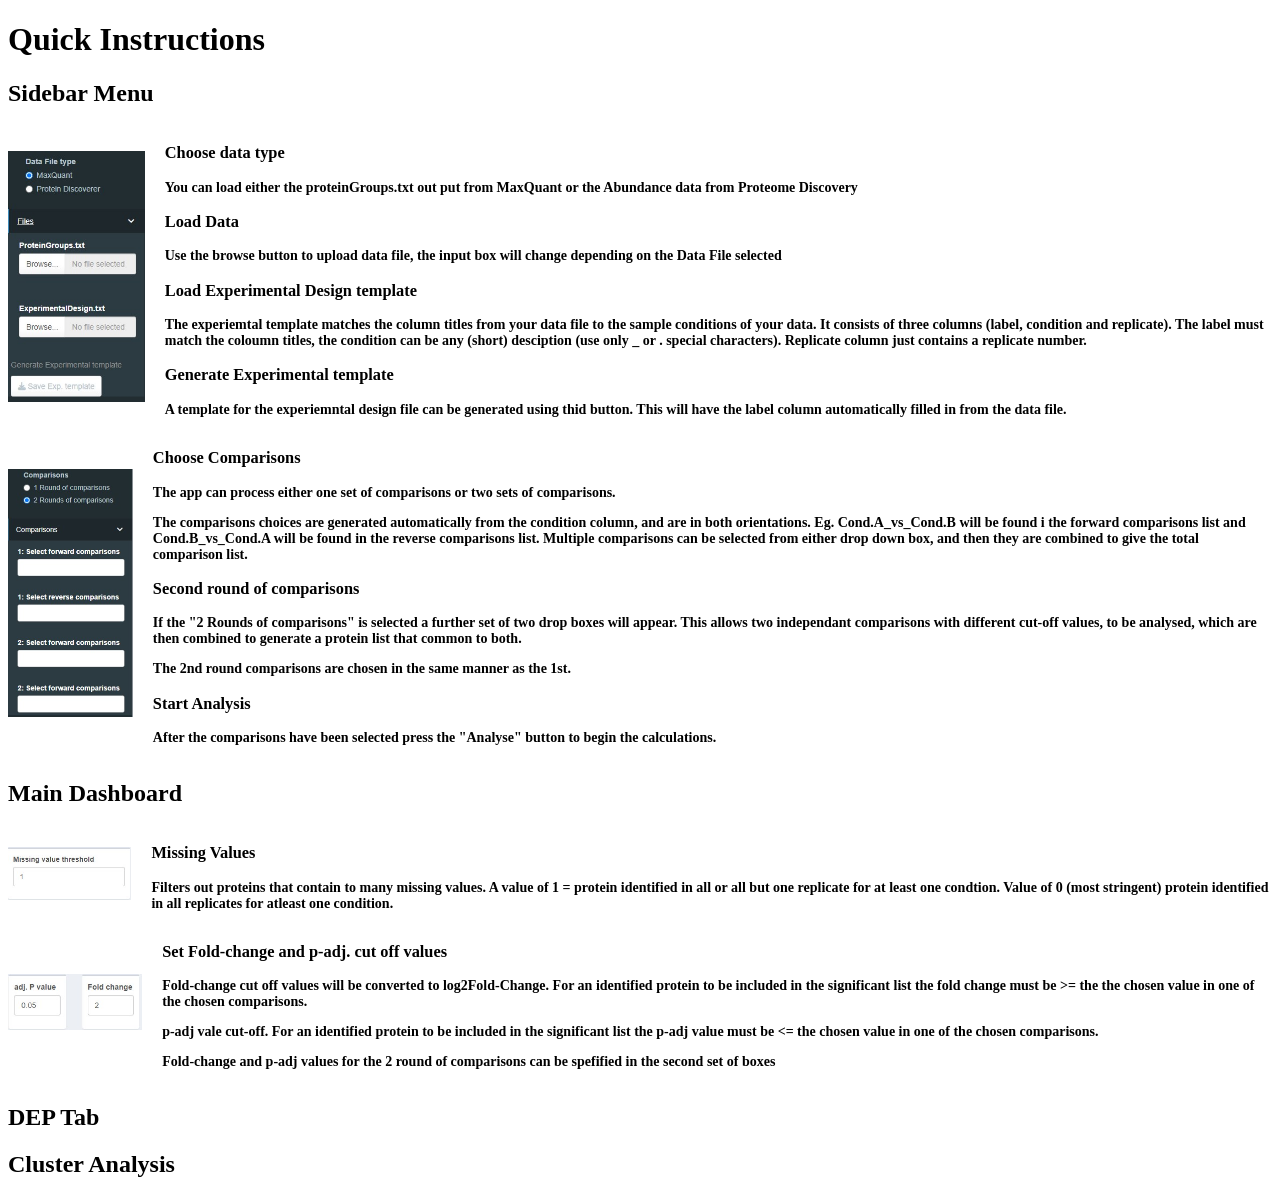
<file: www/index.html>
<!DOCTYPE html>
<html>
  <head>
    <title>Pretty flower</title>
  </head>
  <style>
  .flex-container {
  display: flex;
  flex-direction: row;
  align-items: center;
  justify-content: flex-start;
}

img {
  max-width: 100%;
  max-height:100%;
}

.text {
  font-size: 14px;
  padding-left: 20px;
}

  </style>
  <body>
   <h1>Quick Instructions<h1>
   <h2>Sidebar Menu<h2>
   <div class="flex-container">
   <div class="image">
        <img src="file_all.jpg" width=250px>
   </div>
   <div class="text">
        <h3>Choose data type</h3>
		<p>You can load either the proteinGroups.txt out put from MaxQuant or the Abundance data from Proteome Discovery</p>
		<h3>Load Data</h3>
        <p>Use the browse button to upload data file, the input box will change depending on the Data File selected</p>
		<h3>Load Experimental Design template</h3>
        <p>The experiemtal template matches the column titles from your data file to the sample conditions of your data. It consists of three columns (label, condition and replicate). The label must match the coloumn titles, the condition can be any (short) desciption (use only _ or . special characters). Replicate column just contains a replicate number.</p>
		<h3>Generate Experimental template</h3>
        <p>A template for the experiemntal design file can be generated using thid button. This will have the label column automatically filled in from the data file.</p>
   </div>
   </div>
      <div class="flex-container">
   <div class="image">
        <img src="pick_comp.jpg" width=250px>
   </div>
   <div class="text">
        <h3>Choose Comparisons</h3>
        <p>The app can process either one set of comparisons or two sets of comparisons.</p>
		<p>The comparisons choices are generated automatically from the condition column, and are in both orientations. Eg. Cond.A_vs_Cond.B will be found i the forward comparisons list and Cond.B_vs_Cond.A will be found in the reverse comparisons list. Multiple comparisons can be selected from either drop down box, and then they are combined to give the total comparison list.</p>
		<h3>Second round of comparisons</h3>
        <p>If the "2 Rounds of comparisons" is selected a further set of two drop boxes will appear. This allows two independant comparisons with different cut-off values, to be analysed, which are then  combined to generate a protein list that common to both. </p>
		<p>The 2nd round comparisons are chosen in the same manner as the 1st. </p>
		<h3>Start Analysis</h3>
        <p>After the comparisons have been selected press the "Analyse" button to begin the calculations. </p>
   </div>
   </div>
      <h2>Main Dashboard<h2>
       <div class="flex-container">
   <div class="image">
        <img src="miss_val.jpg" width=150px>
   </div>
   <div class="text">
        <h3>Missing Values</h3>
        <p>Filters out proteins that contain to many missing values. A value of 1 = protein identified in all or all but one replicate for at least one condtion. Value of 0 (most stringent) protein identified in all replicates for atleast one condition.</p>
   </div>
   </div>
       <div class="flex-container">
   <div class="image">
        <img src="p_fc_values.jpg" width=150px>
   </div>
   <div class="text">
        <h3>Set Fold-change and p-adj. cut off values</h3>
        <p>Fold-change cut off values will be converted to log2Fold-Change. For an identified protein to be included in the significant list the fold change must be >= the the chosen value in one of the chosen comparisons. </p>
		<p>p-adj vale cut-off. For an identified protein to be included in the significant list the p-adj value must be <= the chosen value in one of the chosen comparisons. </p>
        <p>Fold-change and p-adj values for the 2 round of comparisons can be spefified in the second set of boxes  </p>
   </div>
   </div>
   <h2>DEP Tab<h2>
   
   
   <h2>Cluster Analysis<h2>   

  </body>
</html>
</file>
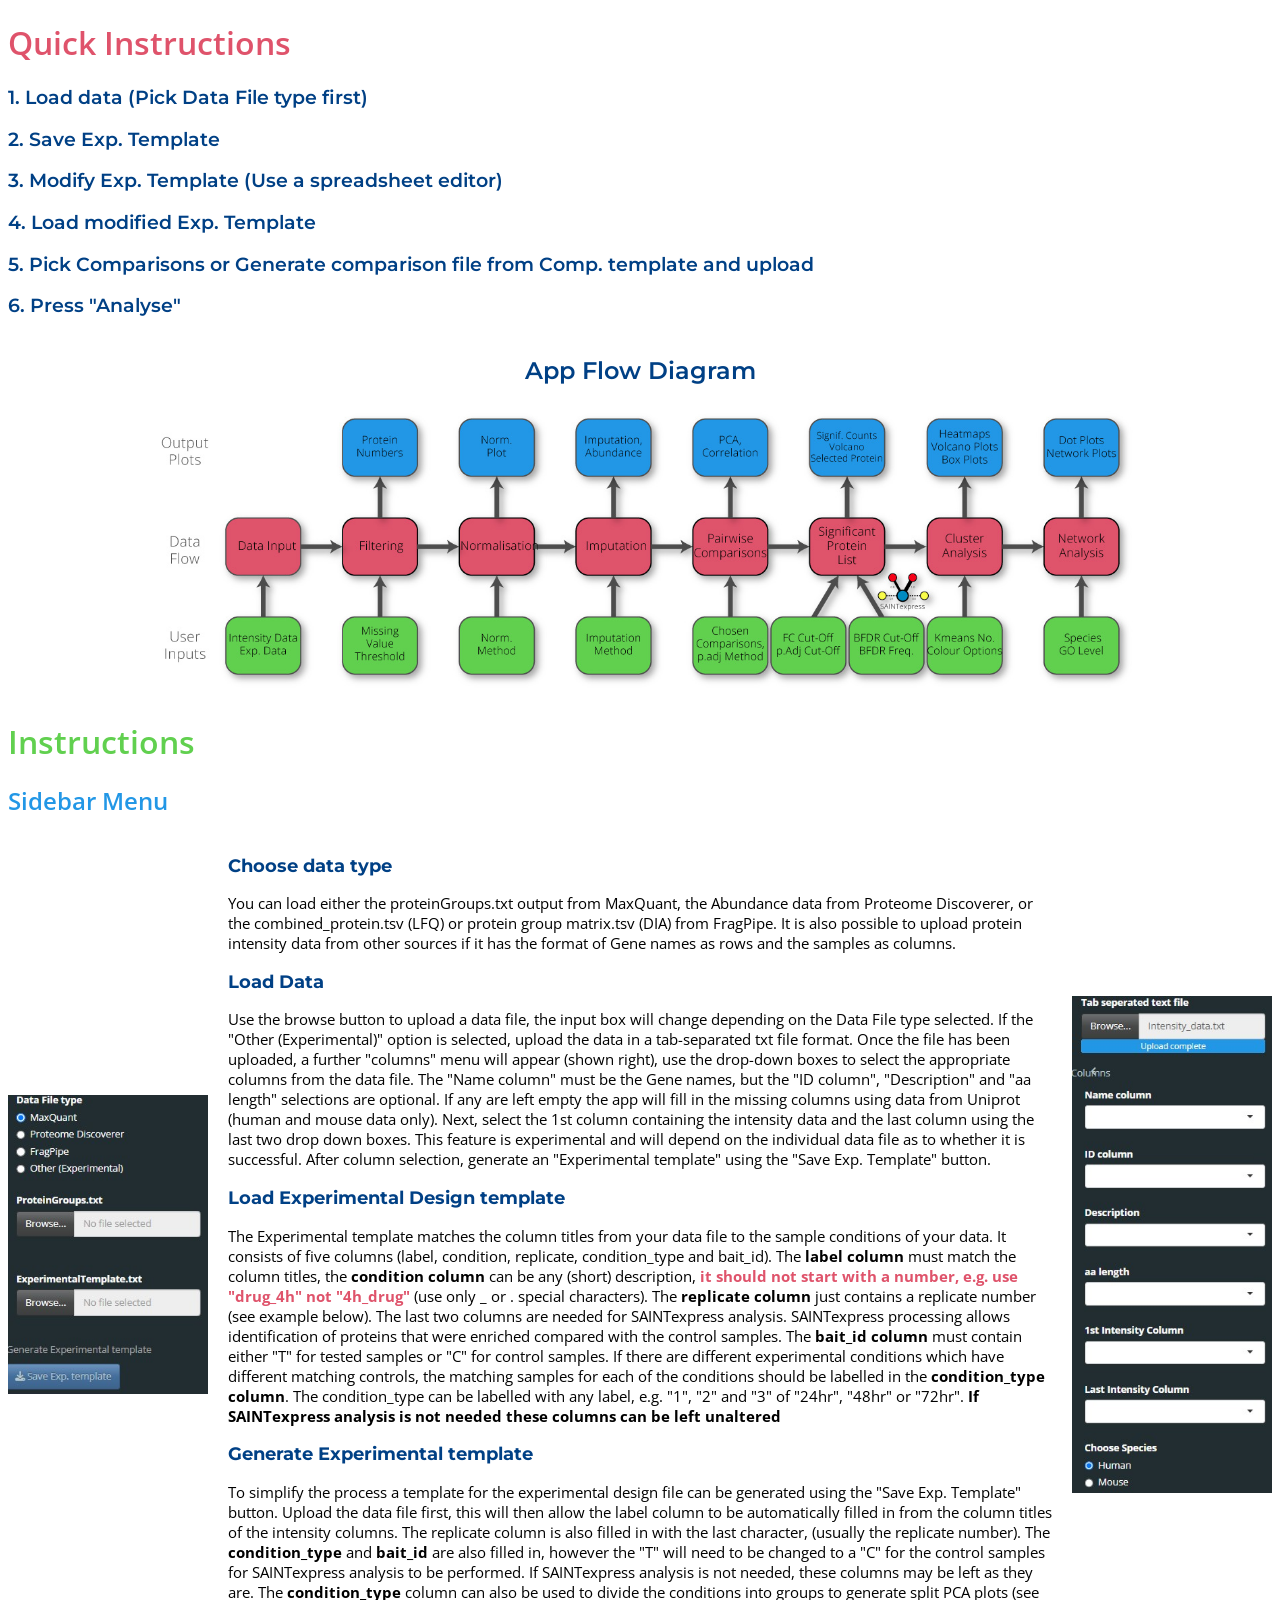
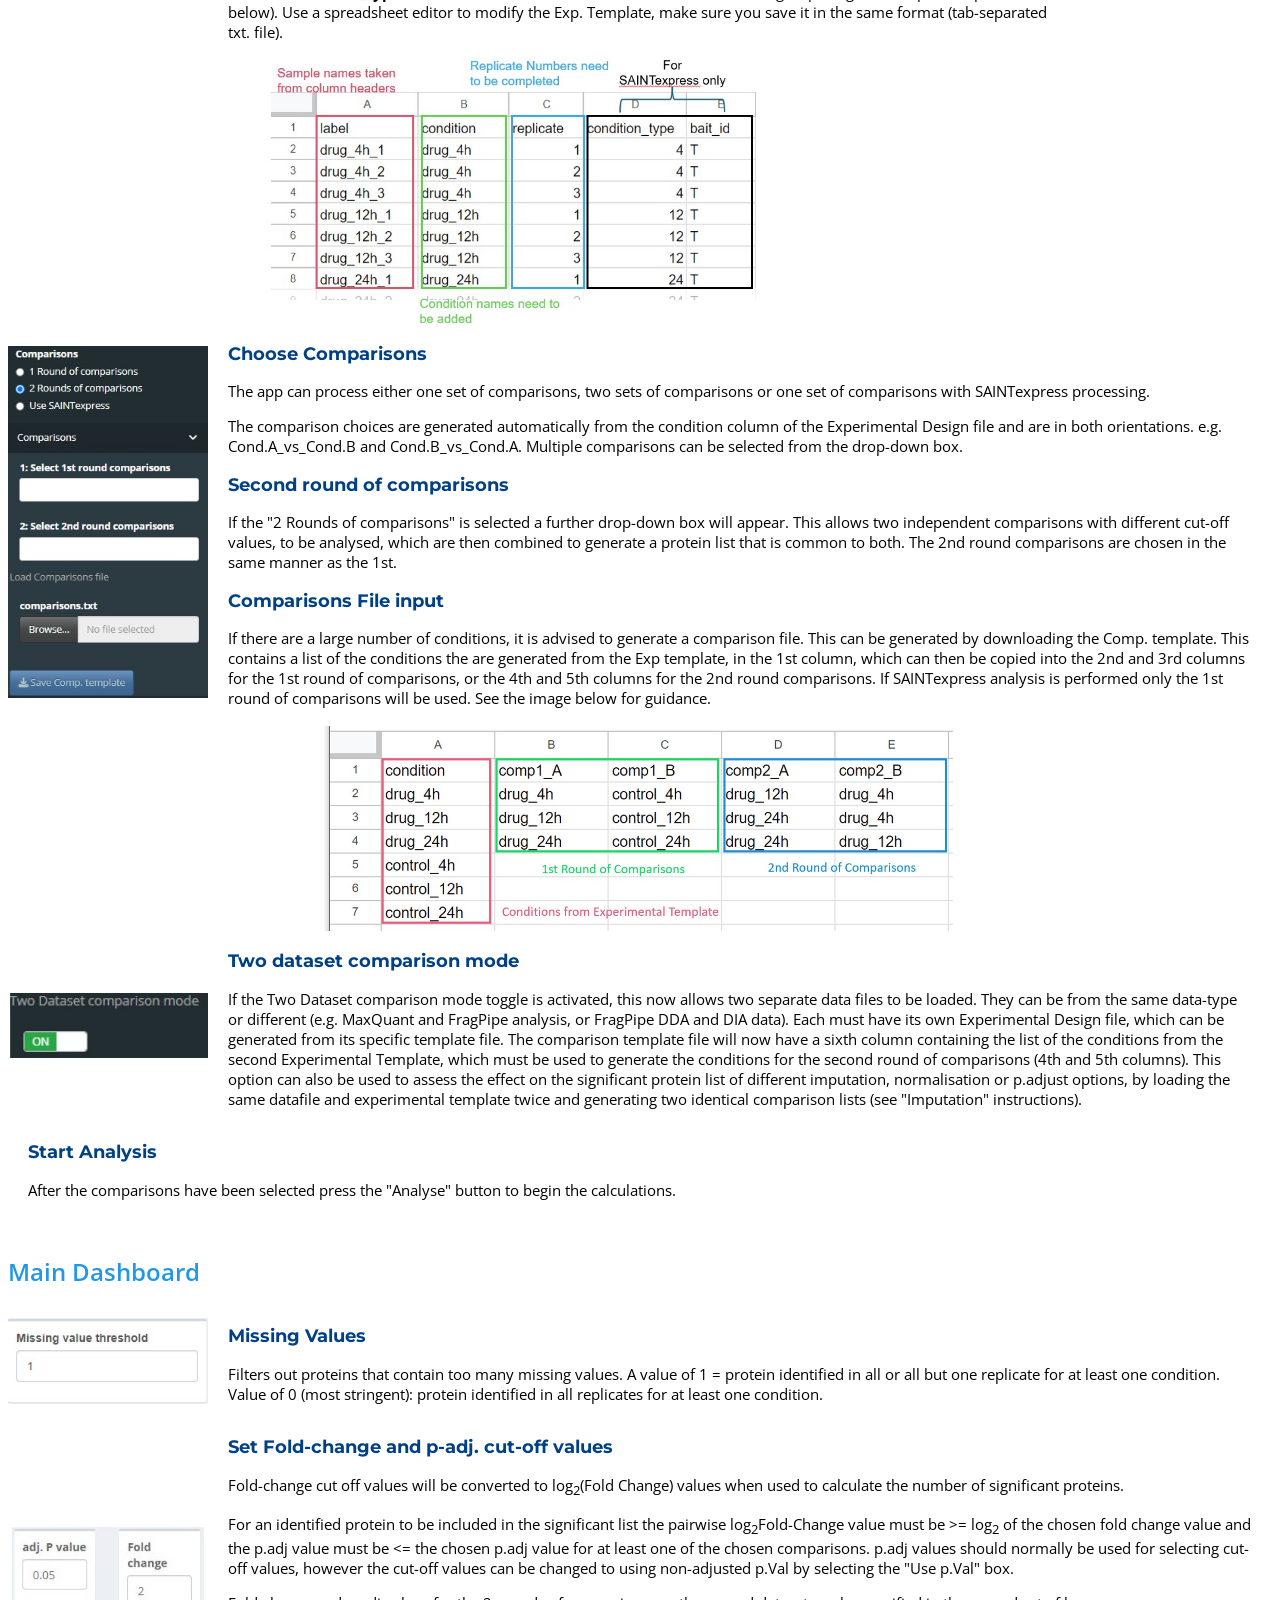
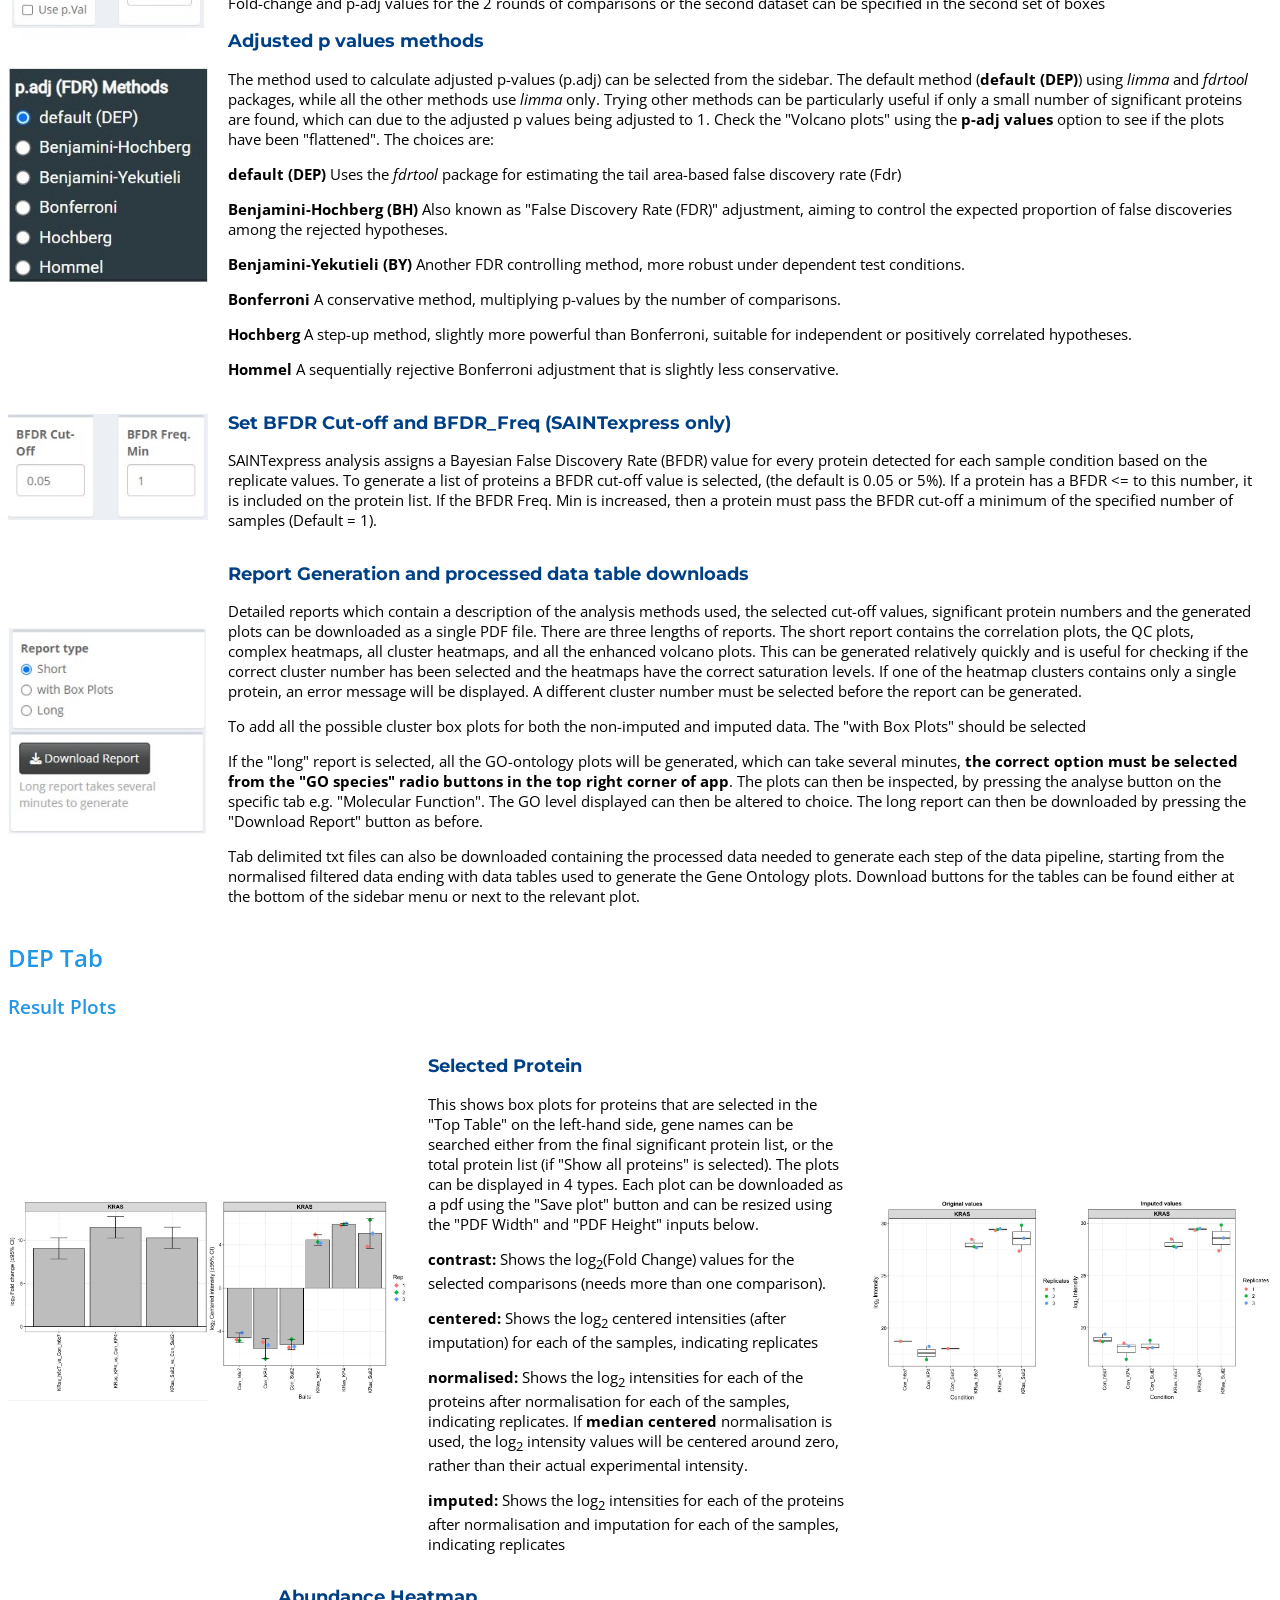
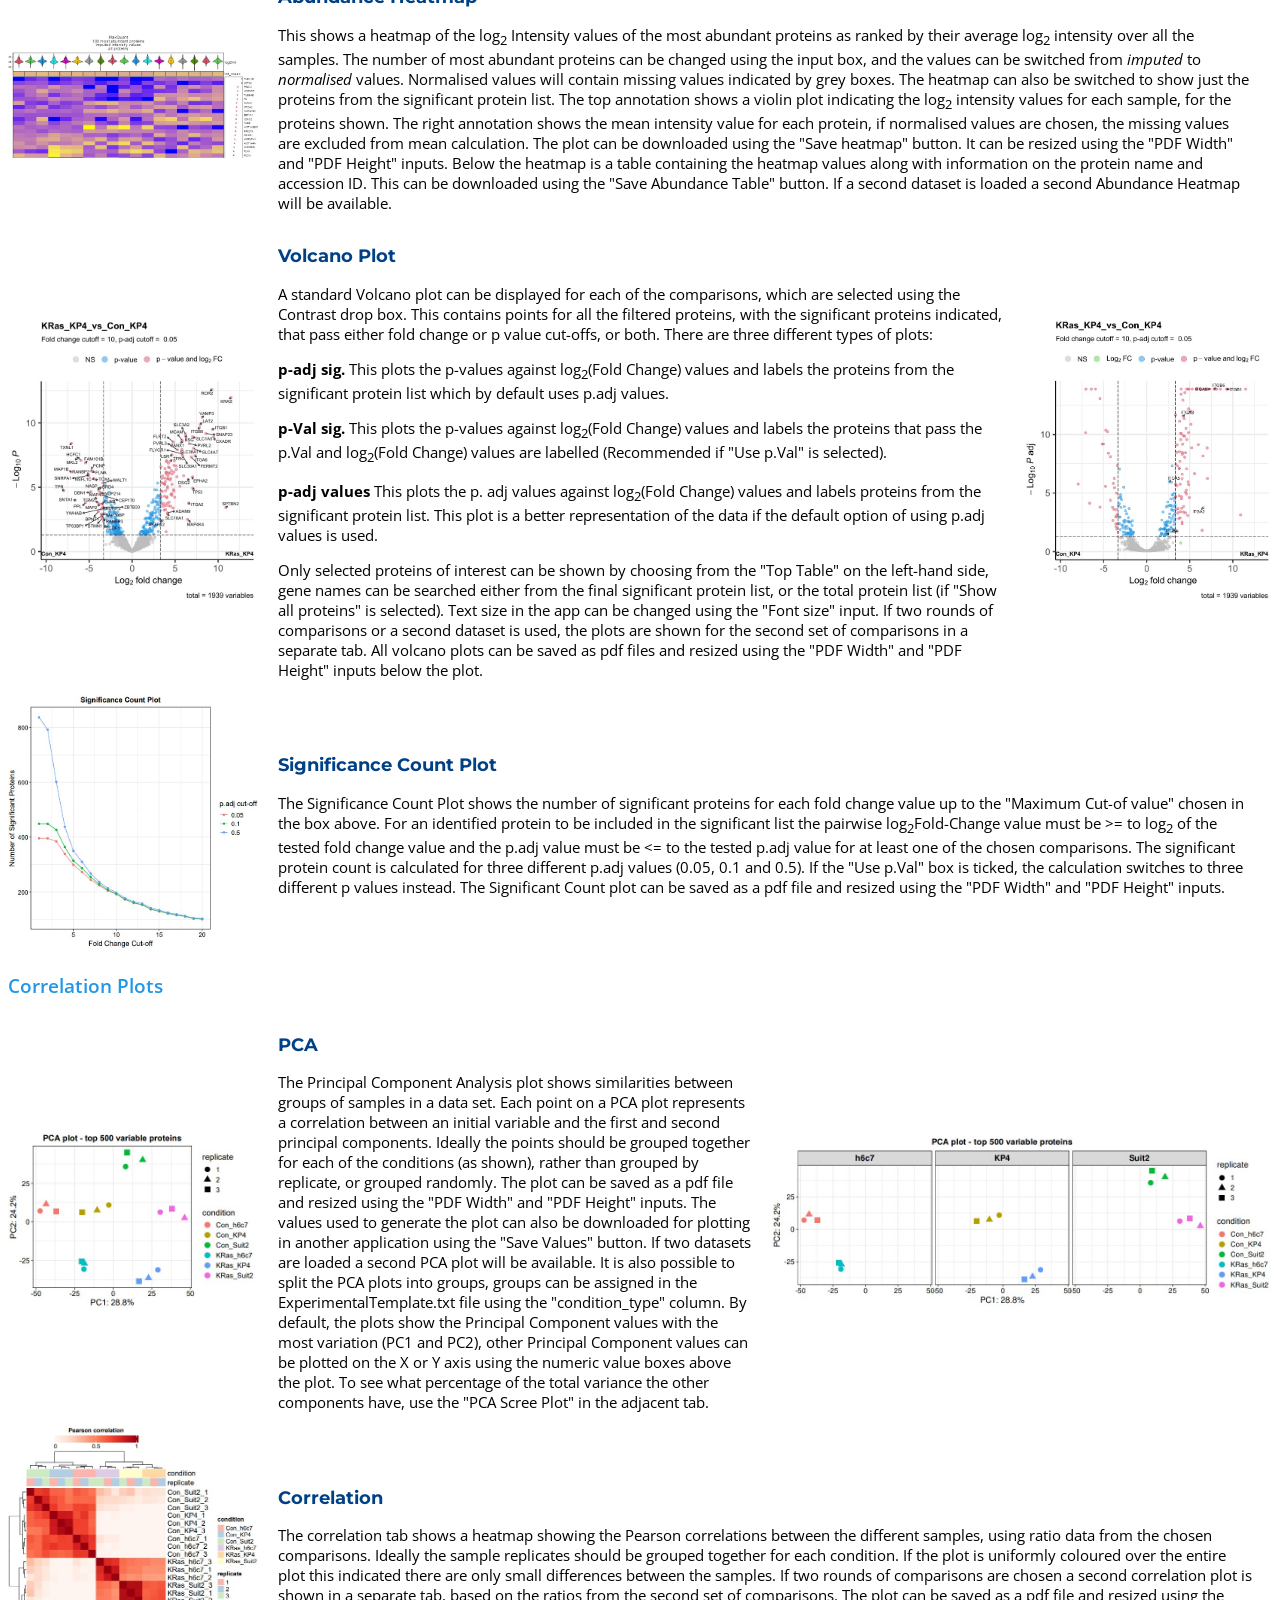
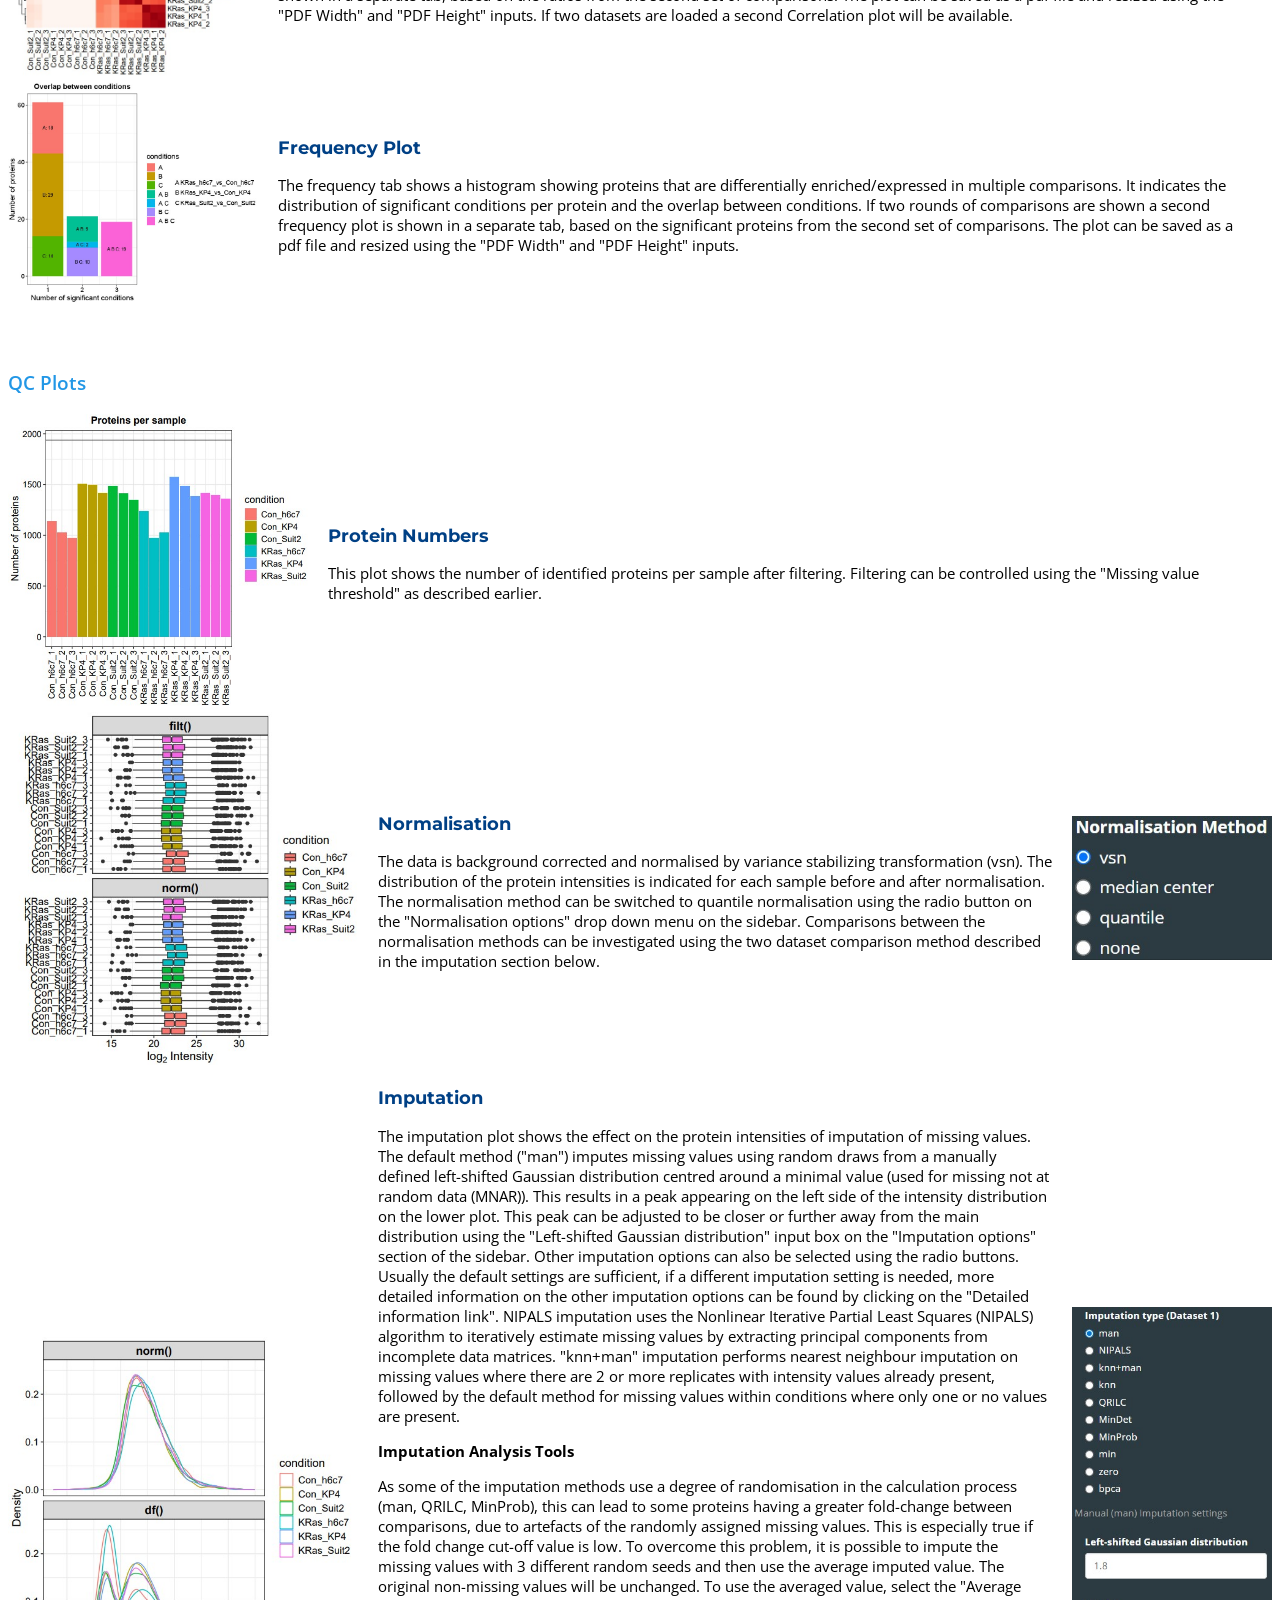
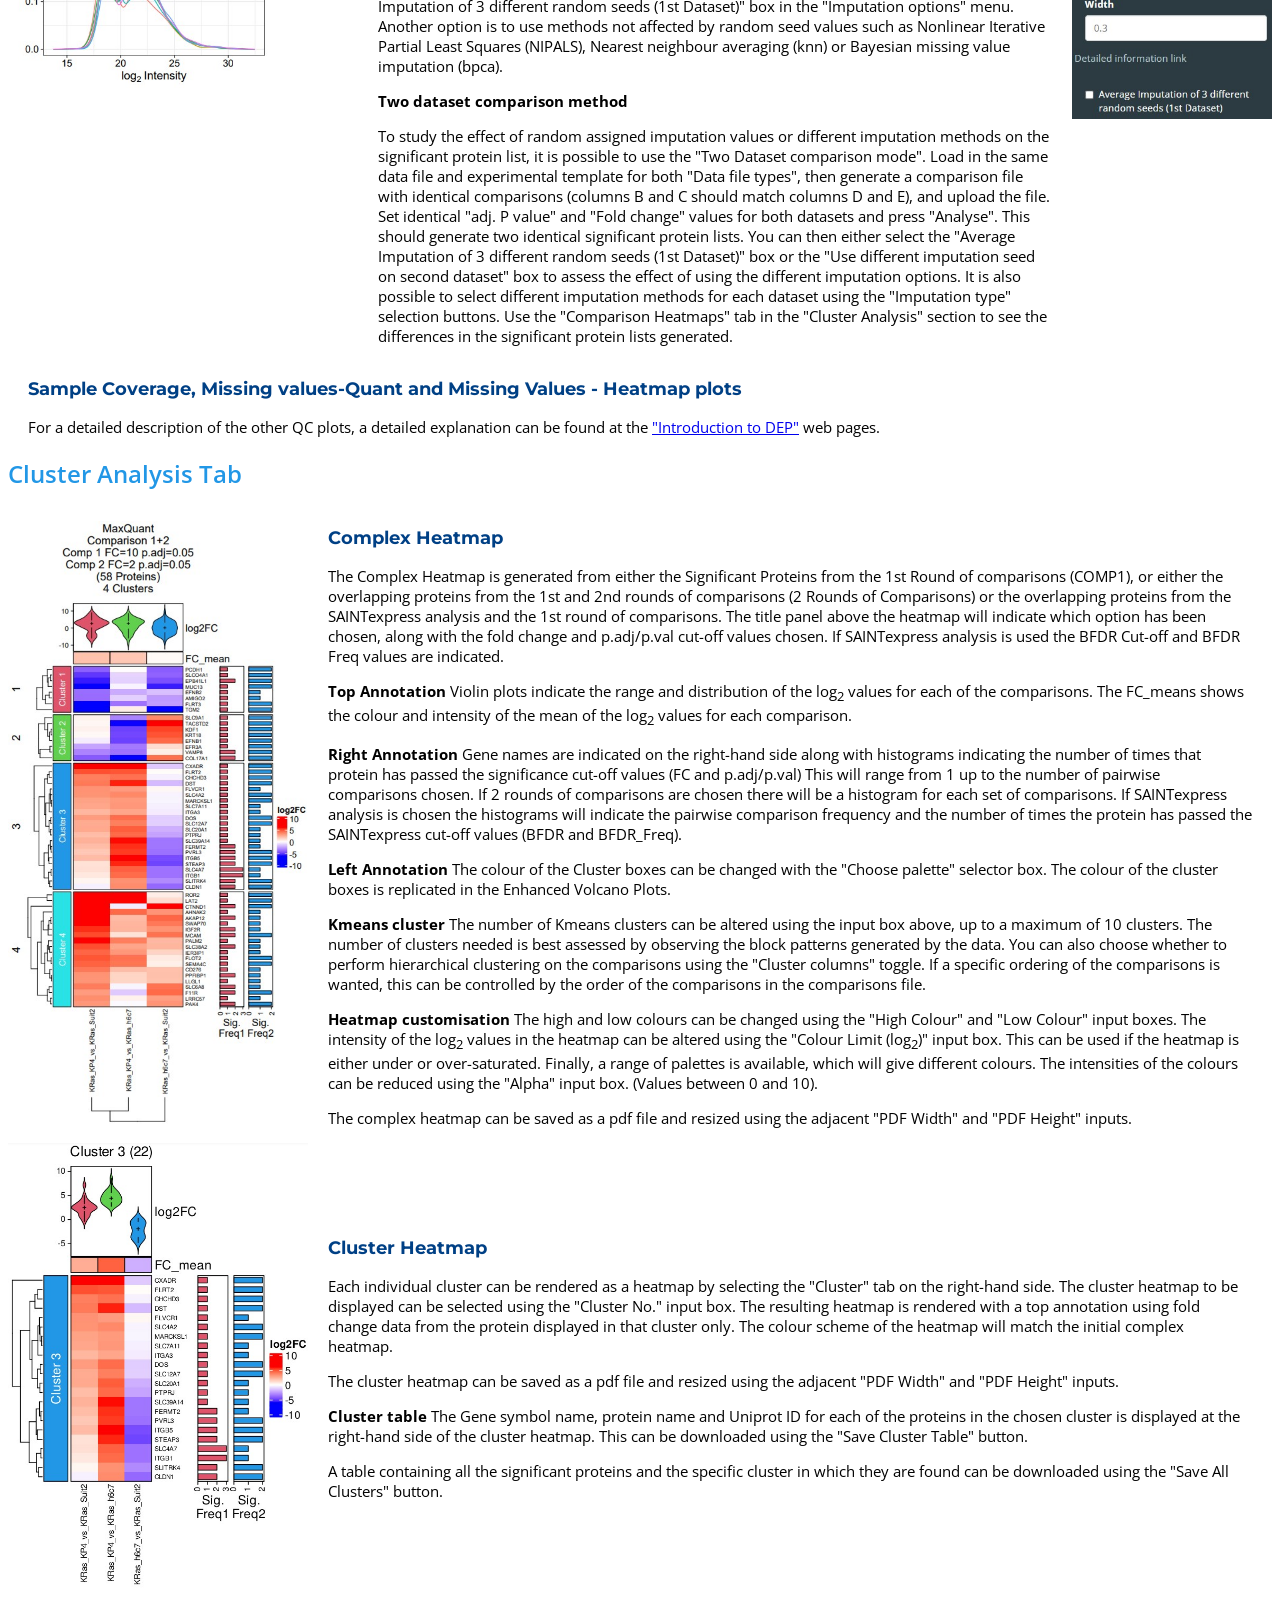
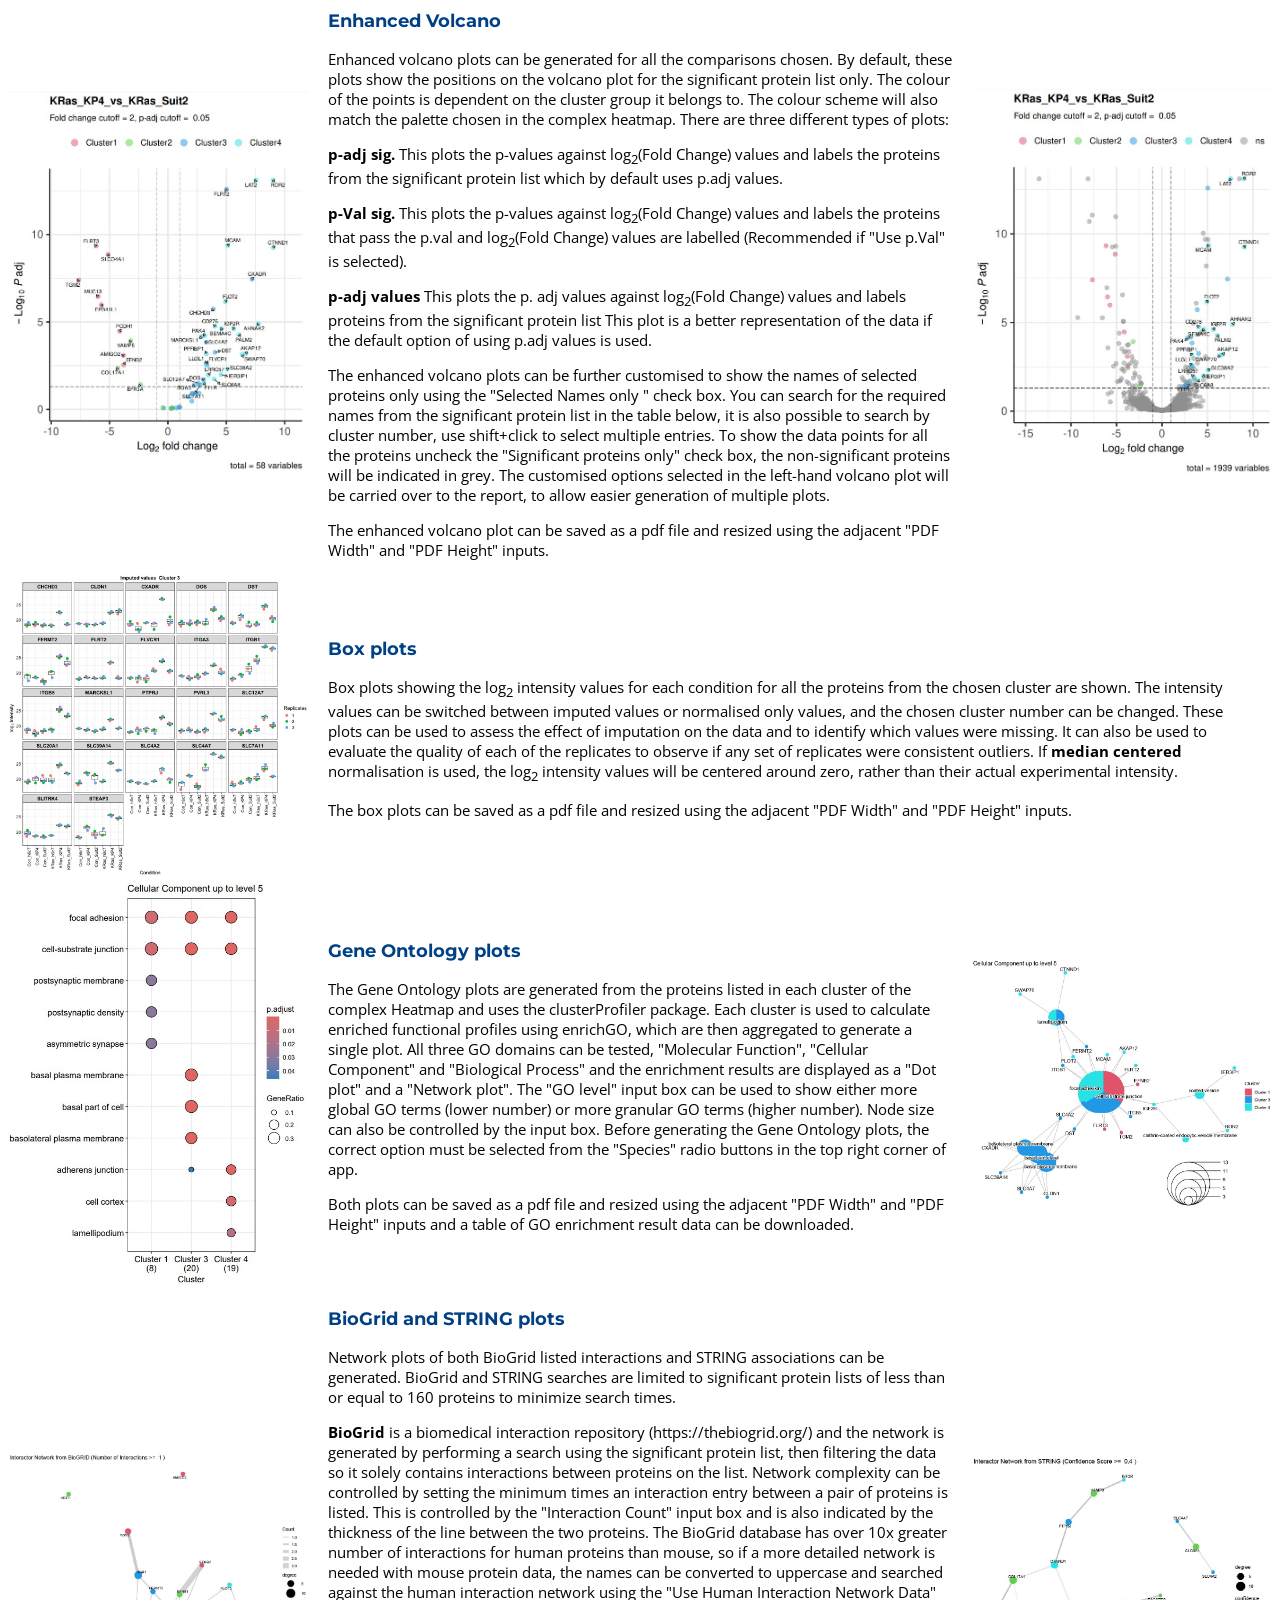
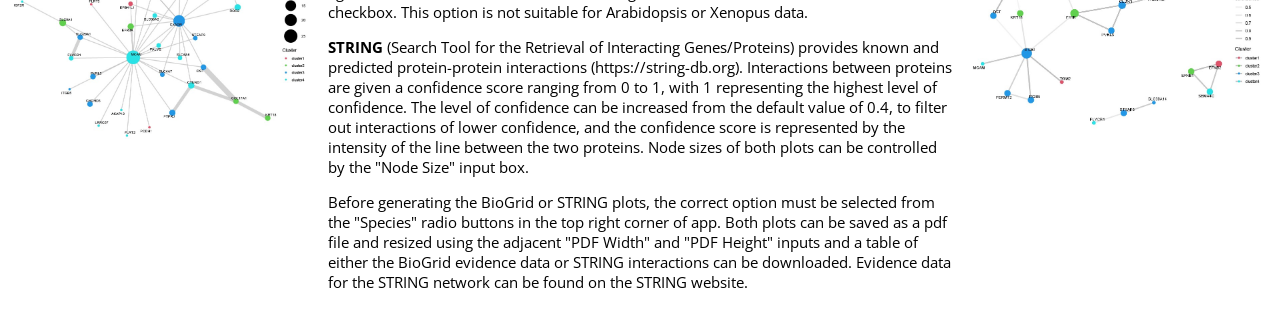
<file: app/www/index.html>
<!DOCTYPE html>
<html>
<head>
	<title>Manchester Proteomics Profiler</title>
	<link href="https://fonts.googleapis.com/css2?family=Montserrat:wght@300;600&family=Open+Sans:wght@300;400&display=swap" rel="stylesheet">
</head>
<style>
	* {
	font-family: 'Open Sans', sans-serif;
	}
	h1, h2, h3 {
	font-family: 'Montserrat', sans-serif;
	font-weight: 600;
	color: #004085;
	}
	.flex-container {
	display: flex;
	flex-direction: row;
	align-items: center;
	justify-content: flex-start;
	}
	
	.image {
	max-width: 100%;
	max-height:100%;
	}
	.image2 {
	max-width: 80%;
	max-height:80%;
	}

	
	.text {
	font-family: 'Open Sans', sans-serif;
	font-size: 15px;
	padding-left: 20px;
	padding-right: 20px;
	h3{font-weight: bold;}
	}
	
	.center {
	display: block;
	margin-left: auto;
	margin-right: auto;
	width: 50%;
	}
	
</style>
<body>
<h1><FONT COLOR="#DF536B">Quick Instructions<FONT COLOR="#000000"></h1>
<h3>1. Load data (Pick Data File type first)</h3>
<h3>2. Save Exp. Template</h3>
<h3>3. Modify Exp. Template (Use a spreadsheet editor)</h3>
<h3>4. Load modified Exp. Template</h3>
<h3>5. Pick Comparisons or Generate comparison file from Comp. template and upload</h3>
<h3>6. Press "Analyse"</h3>
<div style="display: flex; flex-direction: column; justify-content: center; align-items: center;">
	<h2 style="text-align: center; margin-bottom: 10px;">App Flow Diagram</h2>
	<img src="data_flow.jpg" alt="Centered Image" style="max-width: 80%; height: auto;">
</div>

<h1><FONT COLOR="#61D04F">Instructions</h1>
<h2><FONT COLOR="#2297E6">Sidebar Menu<FONT COLOR="#000000"></h2>
	<div class="flex-container">
		<div class="image">
			<img src="file_all.jpg" width=200px>
		</div>
		<div class="text">
			<h3>Choose data type</h3>
				<p>You can load either the proteinGroups.txt output from MaxQuant, the Abundance data from Proteome Discoverer, or the combined_protein.tsv (LFQ) or protein group matrix.tsv (DIA) from FragPipe. It is also possible to upload protein intensity data from other sources if it has the format of Gene names as rows and the samples as columns.</p>
				<h3>Load Data</h3>
				<p>Use the browse button to upload a data file, the input box will change depending on the Data File type selected. If the "Other (Experimental)" option is selected, upload the data in a tab-separated txt file format. Once the file has been uploaded, a further "columns" menu will appear (shown right), use the drop-down boxes to select the appropriate columns from the data file. The "Name column" must be the Gene names, but the "ID column", "Description" and "aa length" selections are optional. If any are left empty the app will fill in the missing columns using data from Uniprot (human and mouse data only). Next, select the 1st column containing the intensity data and the last column using the last two drop down boxes. This feature is experimental and will depend on the individual data file as to whether it is successful. After column selection, generate an "Experimental template" using the "Save Exp. Template" button. </p>
				<h3>Load Experimental Design template</h3>
				<p>The Experimental template matches the column titles from your data file to the sample conditions of your data. It consists of five columns (label, condition, replicate, condition_type and bait_id). The <strong>label column</strong> must match the column titles, the <strong>condition column</strong> can be any (short) description, <FONT COLOR="#DF536B"><strong>it should not start with a number, e.g. use "drug_4h" not "4h_drug" </strong><FONT COLOR="#000000">(use only _ or . special characters). The <strong>replicate column</strong> just contains a replicate number (see example below). The last two columns are needed for SAINTexpress analysis. SAINTexpress processing allows identification of proteins that were enriched compared with the control samples. The <strong>bait_id column</strong> must contain either "T" for tested samples or "C" for control samples. If there are different experimental conditions which have different matching controls, the matching samples for each of the conditions should be labelled in the <strong>condition_type column</strong>. The condition_type can be labelled with any label, e.g. "1", "2" and "3" of "24hr", "48hr" or "72hr". <strong>If SAINTexpress analysis is not needed these columns can be left unaltered</strong></p>
				<h3>Generate Experimental template</h3>
				<p>To simplify the process a template for the experimental design file can be generated using the "Save Exp. Template" button. Upload the data file first, this will then allow the label column to be automatically filled in from the column titles of the intensity columns. The replicate column is also filled in with the last character, (usually the replicate number). The <strong>condition_type</strong> and <strong>bait_id</strong> are also filled in, however the "T" will need to be changed to a "C" for the control samples for SAINTexpress analysis to be performed. If SAINTexpress analysis is not needed, these columns may be left as they are. The <strong>condition_type</strong> column can also be used to divide the conditions into groups to generate split PCA plots (see below). Use a spreadsheet editor to modify the Exp. Template, make sure you save it in the same format (tab-separated txt. file).</p>
			</div>
		<div class="image">
			<img src="file_all2.jpg" width=200px>
		</div>

		</div>
		<div class="image2">
			<img src="exp_template.jpg" width=400px  class="center">
		</div>

		<div class="flex-container">
			<div class="image">
				<img src="pick_comp.jpg" width=200px>
			</div>
			<div class="text">
				<h3>Choose Comparisons</h3>
				<p>The app can process either one set of comparisons, two sets of comparisons or one set of comparisons with SAINTexpress processing. </p>
				<p>The comparison choices are generated automatically from the condition column of the Experimental Design file and are in both orientations. e.g. Cond.A_vs_Cond.B and Cond.B_vs_Cond.A. Multiple comparisons can be selected from the drop-down box.</p>
				<h3>Second round of comparisons</h3>
				<p>If the "2 Rounds of comparisons" is selected a further drop-down box will appear. This allows two independent comparisons with different cut-off values, to be analysed, which are then combined to generate a protein list that is common to both. The 2nd round comparisons are chosen in the same manner as the 1st. </p>
				<h3>Comparisons File input</h3>
				<p>If there are a large number of conditions, it is advised to generate a comparison file. This can be generated by downloading the Comp. template. This contains a list of the conditions the are generated from the Exp template, in the 1st column, which can then be copied into the 2nd and 3rd columns for the 1st round of comparisons, or the 4th and 5th columns for the 2nd round comparisons. If SAINTexpress analysis is performed only the 1st round of comparisons will be used. See the image below for guidance.</p>
			</div>
		</div>
		<div class="image">
			<img src="comparisons.jpg" width=400px class="center">
		</div>
				<div class="flex-container">
			<div class="image">
				<img src="two_dataset.jpg" width=200px>
			</div>
			<div class="text">
				<h3>Two dataset comparison mode</h3>
				<p>If the Two Dataset comparison mode toggle is activated, this now allows two separate data files to be loaded. They can be from the same data-type or different (e.g. MaxQuant and FragPipe analysis, or FragPipe DDA and DIA data). Each must have its own Experimental Design file, which can be generated from its specific template file. The comparison template file will now have a sixth column containing the list of the conditions from the second Experimental Template, which must be used to generate the conditions for the second round of comparisons (4th and 5th columns). This option can also be used to assess the effect on the significant protein list of different imputation, normalisation or p.adjust options, by loading the same datafile and experimental template twice and generating two identical comparison lists (see "Imputation" instructions). </p> 
			</div>
		</div>

			<div class="text">
		<h3>Start Analysis</h3>
			<p>After the comparisons have been selected press the "Analyse" button to begin the calculations.</p>
			<br>
		</div>
			<h2><FONT COLOR="#2297E6">Main Dashboard<FONT COLOR="#000000"></h2>
		<div class="flex-container">
			<div class="image">
				<img src="miss_val.jpg" width=200px>
			</div>
			<div class="text">
				<h3>Missing Values</h3>
				<p>Filters out proteins that contain too many missing values. A value of 1 = protein identified in all or all but one replicate for at least one condition. Value of 0 (most stringent): protein identified in all replicates for at least one condition.</p>
				</div>
			</div>
		<div class="flex-container">
			<div class="image">
				<img src="p_fc_values.jpg" width=200px>
			</div>
			<div class="text">
				<h3>Set Fold-change and p-adj. cut-off values</h3>
				<p>Fold-change cut off values will be converted to log<sub>2</sub>(Fold Change) values when used to calculate the number of significant proteins. </p>
				<p>For an identified protein to be included in the significant list the pairwise log<sub>2</sub>Fold-Change value must be >= log<sub>2</sub> of the chosen fold change value and the p.adj value must be <= the chosen p.adj value for at least one of the chosen comparisons. p.adj values should normally be used for selecting cut-off values, however the cut-off values can be changed to using non-adjusted p.Val by selecting the "Use p.Val" box.</p>
				<p>Fold-change and p-adj values for the 2 rounds of comparisons or the second dataset can be specified in the second set of boxes  </p>
				<h3>Adjusted p values methods</h3>
				<p>The method used to calculate adjusted p-values (p.adj) can be selected from the sidebar. The default method (<strong>default (DEP)</strong>) using <i>limma</i> and <i>fdrtool</i> packages, while all the other methods use <i>limma</i> only. Trying other methods can be particularly useful if only a small number of significant proteins are found, which can due to the adjusted p values being adjusted to 1. Check the "Volcano plots" using the <strong>p-adj values</strong> option to see if the plots have been "flattened". The choices are:</p>
				<p><strong>default (DEP)</strong> Uses the <i>fdrtool</i> package for estimating the tail area-based false discovery rate (Fdr)</p>
				<p><strong>Benjamini-Hochberg (BH)</strong> Also known as "False Discovery Rate (FDR)" adjustment, aiming to control the expected proportion of false discoveries among the rejected hypotheses.</p>
				<p><strong>Benjamini-Yekutieli (BY)</strong> Another FDR controlling method, more robust under dependent test conditions.</p>
				<p><strong>Bonferroni</strong> A conservative method, multiplying p-values by the number of comparisons.</p>
				<p><strong>Hochberg</strong> A step-up method, slightly more powerful than Bonferroni, suitable for independent or positively correlated hypotheses.</p>
				<p><strong>Hommel</strong> A sequentially rejective Bonferroni adjustment that is slightly less conservative.</p>
			</div>
		</div>
		<div class="flex-container">
			<div class="image">
				<img src="BFDR_values.jpg" width=200px>
			</div>
			<div class="text">
				<h3>Set BFDR Cut-off and BFDR_Freq (SAINTexpress only)</h3>
				<p>SAINTexpress analysis assigns a Bayesian False Discovery Rate (BFDR) value for every protein detected for each sample condition based on the replicate values. To generate a list of proteins a BFDR cut-off value is selected, (the default is 0.05 or 5%). If a protein has a BFDR <= to this number, it is included on the protein list. If the BFDR Freq. Min is increased, then a protein must pass the BFDR cut-off a minimum of the specified number of samples (Default = 1).</p>
			</div>
		</div>
		<div class="flex-container">
			<div class="image">
				<img src="report.jpg" width=200px>
			</div>
			<div class="text">
				<h3>Report Generation and processed data table downloads</h3>
				<p>Detailed reports which contain a description of the analysis methods used, the selected cut-off values, significant protein numbers and the generated plots can be downloaded as a single PDF file. There are three lengths of reports. The short report contains the correlation plots, the QC plots, complex heatmaps, all cluster heatmaps, and all the enhanced volcano plots. This can be generated relatively quickly and is useful for checking if the correct cluster number has been selected and the heatmaps have the correct saturation levels. If one of the heatmap clusters contains only a single protein, an error message will be displayed. A different cluster number must be selected before the report can be generated.</p>
				<p>To add all the possible cluster box plots for both the non-imputed and imputed data. The "with Box Plots" should be selected</p>
				<p>If the "long" report is selected, all the GO-ontology plots will be generated, which can take several minutes, <strong>the correct option must be selected from the "GO species" radio buttons in the top right corner of app</strong>. The plots can then be inspected, by pressing the analyse button on the specific tab e.g. "Molecular Function". The GO level displayed can then be altered to choice. The long report can then be downloaded by pressing the "Download Report" button as before.  </p>
				<p>Tab delimited txt files can also be downloaded containing the processed data needed to generate each step of the data pipeline, starting from the normalised filtered data ending with data tables used to generate the Gene Ontology plots. Download buttons for the tables can be found either at the bottom of the sidebar menu or next to the relevant plot.</p>
			</div>
		</div>
		
		
		<h2><FONT COLOR="#2297E6">DEP Tab</h2>  
		<h3><FONT COLOR="#2297E6">Result Plots<FONT COLOR="#000000"></h3>
		<div class="flex-container">
			<div class="image">
				<img src="Selected_plot_con.jpg" width=200px>
			</div>
			<div class="image">
				<img src="Selected_plot_cen.jpg" width=200px>
			</div>
			<div class="text">
				<h3>Selected Protein</h3>
				<p>This shows box plots for proteins that are selected in the "Top Table" on the left-hand side, gene names can be searched either from the final significant protein list, or the total protein list (if "Show all proteins" is selected). The plots can be displayed in 4 types. Each plot can be downloaded as a pdf using the "Save plot" button and can be resized using the "PDF Width" and "PDF Height" inputs below.</p>
				<p><strong>contrast: </strong>Shows the log<sub>2</sub>(Fold Change) values for the selected comparisons (needs more than one comparison).</p>
				<p><strong>centered: </strong>Shows the log<sub>2</sub> centered intensities (after imputation) for each of the samples, indicating replicates</p>
				<p><strong>normalised: </strong>Shows the log<sub>2</sub> intensities for each of the proteins after normalisation for each of the samples, indicating replicates. If <strong>median centered</strong> normalisation is used, the log<sub>2</sub> intensity values will be centered around zero, rather than their actual experimental intensity.</p>
				<p><strong>imputed: </strong>Shows the log<sub>2</sub> intensities for each of the proteins after normalisation and imputation for each of the samples, indicating replicates</p>
			</div>
			<div class="image">
				<img src="Selected_plot_norm.jpg" width=400px>
			</div>
		</div>
		<div class="flex-container">
			<div class="image">
				<img src="abund_heatmap.jpg" width=250px>
			</div>
			<div class="text">
				<h3>Abundance Heatmap</h3>
				<p>This shows a heatmap of the log<sub>2</sub> Intensity values of the most abundant proteins as ranked by their average log<sub>2</sub> intensity over all the samples. The number of most abundant proteins can be changed using the input box, and the values can be switched from <i>imputed</i> to <i>normalised</i> values. Normalised values will contain missing values indicated by grey boxes. The heatmap can also be switched to show just the proteins from the significant protein list. The top annotation shows a violin plot indicating the log<sub>2</sub> intensity values for each sample, for the proteins shown. The right annotation shows the mean intensity value for each protein, if normalised values are chosen, the missing values are excluded from mean calculation.  The plot can be downloaded using the "Save heatmap" button. It can be resized using the "PDF Width" and "PDF Height" inputs. Below the heatmap is a table containing the heatmap values along with information on the protein name and accession ID. This can be downloaded using the "Save Abundance Table" button. If a second dataset is loaded a second Abundance Heatmap will be available. </p>
				
			</div>
		</div>
		
		<div class="flex-container">
			<div class="image">
				<img src="volcano_plot.jpg" width=250px>
			</div>
			<div class="text">
				<h3>Volcano Plot</h3>
				<p>A standard Volcano plot can be displayed for each of the comparisons, which are selected using the Contrast drop box. This contains points for all the filtered proteins, with the significant proteins indicated, that pass either fold change or p value cut-offs, or both. There are three different types of plots:</p>
				<p><strong>p-adj sig.</strong> This plots the p-values against log<sub>2</sub>(Fold Change) values and labels the proteins from the significant protein list which by default uses p.adj values.</p>
				<p><strong>p-Val sig.</strong> This plots the p-values against log<sub>2</sub>(Fold Change) values and labels the proteins that pass the p.Val and log<sub>2</sub>(Fold Change) values are labelled  (Recommended if "Use p.Val" is selected).</p>
				<p><strong>p-adj values</strong> This plots the p. adj values against log<sub>2</sub>(Fold Change) values and labels proteins from the significant protein list. This plot is a better representation of the data if the default option of using p.adj values is used.</p>
				<p>Only selected proteins of interest can be shown by choosing from the "Top Table" on the left-hand side, gene names can be searched either from the final significant protein list, or the total protein list (if "Show all proteins" is selected). Text size in the app can be changed using the "Font size" input.  If two rounds of comparisons or a second dataset is used, the plots are shown for the second set of comparisons in a separate tab. All volcano plots can be saved as pdf files and resized using the "PDF Width" and "PDF Height" inputs below the plot.</p>
			</div>
			<div class="image">
				<img src="volcano_plot_adj.jpg" width=250px>
			</div>

		</div>
		
				<div class="flex-container">
			<div class="image">
				<img src="sign_count.jpg" width=250px>
			</div>
			<div class="text">
				<h3>Significance Count Plot</h3>
				<p>The Significance Count Plot shows the number of significant proteins for each fold change value up to the "Maximum Cut-of value" chosen in the box above. For an identified protein to be included in the significant list the pairwise log<sub>2</sub>Fold-Change value must be >= to log<sub>2</sub> of the tested fold change value and the p.adj value must be <= to the tested p.adj value for at least one of the chosen comparisons.  The significant protein count is calculated for three different p.adj values (0.05, 0.1 and 0.5). If the "Use p.Val" box is ticked, the calculation switches to three different p values instead. The Significant Count plot can be saved as a pdf file and resized using the "PDF Width" and "PDF Height" inputs.</p>
			</div>
		</div>


		<h3><FONT COLOR="#2297E6">Correlation Plots<FONT COLOR="#000000"></h3>
		<div class="flex-container">
			<div class="image">
				<img src="PCA.jpg" width=250px>
			</div>
			<div class="text">
			<h3>PCA</h3>
				<p>The Principal Component Analysis plot shows similarities between groups of samples in a data set. Each point on a PCA plot represents a correlation between an initial variable and the first and second principal components. Ideally the points should be grouped together for each of the conditions (as shown), rather than grouped by replicate, or grouped randomly. The plot can be saved as a pdf file and resized using the "PDF Width" and "PDF Height" inputs. The values used to generate the plot can also be downloaded for plotting in another application using the "Save Values" button. If two datasets are loaded a second PCA plot will be available.  It is also possible to split the PCA plots into groups, groups can be assigned in the ExperimentalTemplate.txt file using the "condition_type" column. By default, the plots show the Principal Component values with the most variation (PC1 and PC2), other Principal Component values can be plotted on the X or Y axis using the numeric value boxes above the plot.  To see what percentage of the total variance the other components have, use the "PCA Scree Plot" in the adjacent tab.</p>
			</div>
			<div class="image">
				<img src="PCA_2.jpg" width=500px>
			</div>

		</div>

		<div class="flex-container">
			<div class="image">
				<img src="correlation.jpg" width=250px>
			</div>
			<div class="text">
			<h3>Correlation</h3>
				<p>The correlation tab shows a heatmap showing the Pearson correlations between the different samples, using ratio data from the chosen comparisons. Ideally the sample replicates should be grouped together for each condition. If the plot is uniformly coloured over the entire plot this indicated there are only small differences between the samples. If two rounds of comparisons are chosen a second correlation plot is shown in a separate tab, based on the ratios from the second set of comparisons. The plot can be saved as a pdf file and resized using the "PDF Width" and "PDF Height" inputs. If two datasets are loaded a second Correlation plot will be available.</p>
			</div>
		</div>
			
		<div class="flex-container">
			<div class="image">
				<img src="frequency.jpg" width=250px>
			</div>
			<div class="text">
				<h3>Frequency Plot</h3>
					<p>The frequency tab shows a histogram showing proteins that are differentially enriched/expressed in multiple comparisons. It indicates the distribution of significant conditions per protein and the overlap between conditions. If two rounds of comparisons are shown a second frequency plot is shown in a separate tab, based on the significant proteins from the second set of comparisons. The plot can be saved as a pdf file and resized using the "PDF Width" and "PDF Height" inputs.</p>
				</div>
			</div>
			<br>
			<br>
		<h3><FONT COLOR="#2297E6">QC Plots<FONT COLOR="#000000"></h3>
		<div class="flex-container">
			<div class="image">
				<img src="numbers.jpg" width=300px>
			</div>
			<div class="text">
				<h3>Protein Numbers</h3>
					<p>This plot shows the number of identified proteins per sample after filtering. Filtering can be controlled using the "Missing value threshold" as described earlier. </p>
			</div>
		</div>
		<div class="flex-container">
			<div class="image">
				<img src="norm.jpg" width=350px>
			</div>
			<div class="text">
				<h3>Normalisation</h3>
					<p>The data is background corrected and normalised by variance stabilizing transformation (vsn). The distribution of the protein intensities is indicated for each sample before and after normalisation. The normalisation method can be switched to quantile normalisation using the radio button on the "Normalisation options" drop down menu on the sidebar. Comparisons between the normalisation methods can be investigated using the two dataset comparison method described in the imputation section below.</p>
			</div>
			<div class="image">
				<img src="norm_method.jpg" width=200px>
			</div>
		</div>
			
		<div class="flex-container">
			<div class="image">
				<img src="imputation.jpg" width=350px>
			</div>
			<div class="text">
				<h3>Imputation</h3>
					<p>The imputation plot shows the effect on the protein intensities of imputation of missing values. The default method ("man") imputes missing values using random draws from a manually defined left-shifted Gaussian distribution centred around a minimal value (used for missing not at random data (MNAR)). This results in a peak  appearing on the left side of the intensity distribution on the lower plot. This peak can be adjusted to be closer or further away from the main distribution using the "Left-shifted Gaussian distribution" input box on the "Imputation options" section of the sidebar. Other imputation options can also be selected using the radio buttons. Usually the default settings are sufficient, if a different imputation setting is needed, more detailed information on the other imputation options can be found by clicking on the "Detailed information link". NIPALS imputation uses the Nonlinear Iterative Partial Least Squares (NIPALS) algorithm to iteratively estimate missing values by extracting principal components from incomplete data matrices. "knn+man" imputation performs nearest neighbour imputation on missing values where there are 2 or more replicates with intensity values already present, followed by the default method for missing values within conditions where only one or no values are present.</p>
					<p><strong>Imputation Analysis Tools</strong> </p>
					<p>As some of the imputation methods use a degree of randomisation in the calculation process (man, QRILC, MinProb), this can lead to some proteins having a greater fold-change between comparisons, due to artefacts of the randomly assigned missing values. This is especially true if the fold change cut-off value is low. To overcome this problem, it is possible to impute the missing values with 3 different random seeds and then use the average imputed value. The original non-missing values will be unchanged. To use the averaged value, select the "Average Imputation of 3 different random seeds (1st Dataset)" box in the "Imputation options" menu. Another option is to use methods not affected by random seed values such as Nonlinear Iterative Partial Least Squares (NIPALS), Nearest neighbour averaging (knn) or Bayesian missing value imputation (bpca). </p>
					<p><strong>Two dataset comparison method</strong> </p>
					<p>To study the effect of random assigned imputation values or different imputation methods on the significant protein list, it is possible to use the "Two Dataset comparison mode". Load in the same data file and experimental template for both "Data file types", then generate a comparison file with identical comparisons (columns B and C should match columns D and E), and upload the file. Set identical "adj. P value" and "Fold change" values for both datasets and press "Analyse". This should generate two identical significant protein lists. You can then either select the "Average Imputation of 3 different random seeds (1st Dataset)" box or the "Use different imputation seed on second dataset" box to assess the effect of using the different imputation options. It is also possible to select different imputation methods for each dataset using the "Imputation type" selection buttons. Use the "Comparison Heatmaps" tab in the "Cluster Analysis" section to see the differences in the significant protein lists generated.</p>
				</div>
			<div class="image">
				<img src="imputation_menu.jpg" width=200px>
			</div>

			</div>
		<div class="text">
				<h3>Sample Coverage, Missing values-Quant and Missing Values - Heatmap plots</h3>
					<p>For a detailed description of the other QC plots, a detailed explanation can be found at the <a href="https://bioconductor.riken.jp/packages/3.8/bioc/vignettes/DEP/inst/doc/DEP.html" target="_blank">"Introduction to DEP"</a> web pages. </p>
				</div>

	<h2><FONT COLOR="#2297E6">Cluster Analysis Tab<FONT COLOR="#000000"></h2>  
		<div class="flex-container">
			<div class="image">
				<img src="comp_heatmap.jpg" width=300px>
			</div>
			<div class="text">
				<h3>Complex Heatmap</h3>
					<p>The Complex Heatmap is generated from either the Significant Proteins from the 1st Round of comparisons (COMP1), or either the overlapping proteins from the 1st and 2nd rounds of comparisons (2 Rounds of Comparisons) or the overlapping proteins from the SAINTexpress analysis and the 1st round of comparisons. The title panel above the heatmap will indicate which option has been chosen, along with the fold change and p.adj/p.val cut-off values chosen. If SAINTexpress analysis is used the BFDR Cut-off and BFDR Freq values are indicated. </p>
					<p><strong>Top Annotation</strong> Violin plots indicate the range and distribution of the log<sub>2</sub> values for each of the comparisons. The FC_means shows the colour and intensity of the mean of the log<sub>2</sub> values for each comparison. </p>
					<p><strong>Right Annotation</strong> Gene names are indicated on the right-hand side along with  histograms indicating the number of times that protein has passed the significance cut-off values (FC and p.adj/p.val) This will range from 1 up to the number of pairwise comparisons chosen. If 2 rounds of comparisons are chosen there will be a histogram for each set of comparisons. If SAINTexpress analysis is chosen the histograms will indicate the pairwise comparison frequency and the number of times the protein has passed the SAINTexpress cut-off values (BFDR and BFDR_Freq). </p>
					<p><strong>Left Annotation</strong> The colour of the Cluster boxes can be changed with the "Choose palette" selector box. The colour of the cluster boxes is replicated in the Enhanced Volcano Plots.</p>
					<p><strong>Kmeans cluster</strong> The number of Kmeans clusters can be altered using the input box above, up to a maximum of 10 clusters. The number of clusters needed is best assessed by observing the block patterns generated by the data. You can also choose whether to perform hierarchical clustering on the comparisons using the "Cluster columns" toggle. If a specific ordering of the comparisons is wanted, this can be controlled by the order of the comparisons in the comparisons file.</p>
					<p><strong>Heatmap customisation</strong> The high and low colours can be changed using the "High Colour" and "Low Colour" input boxes. The intensity of the log<sub>2</sub> values in the heatmap can be altered using the "Colour Limit (log<sub>2</sub>)" input box. This can be used if the heatmap is either under or over-saturated. Finally, a range of palettes is available, which will give different colours. The intensities of the colours can be reduced using the "Alpha" input box. (Values between 0 and 10).</p>
					<p>The complex heatmap can be saved as a pdf file and resized using the adjacent "PDF Width" and "PDF Height" inputs.</p>
			</div>
		</div>
		
		<div class="flex-container">
			<div class="image">
				<img src="cluster_heatmap.jpg" width=300px>
			</div>
			<div class="text">
				<h3>Cluster Heatmap</h3>
				<p>Each individual cluster can be rendered as a heatmap by selecting the "Cluster" tab on the right-hand side. The cluster heatmap to be displayed can be selected using the "Cluster No." input box. The resulting heatmap is rendered with a top annotation using fold change data from the protein displayed in that cluster only. The colour scheme of the heatmap will match the initial complex heatmap.  </p>
				<p>The cluster heatmap can be saved as a pdf file and resized using the adjacent "PDF Width" and "PDF Height" inputs. </p>
				<p><strong>Cluster table</strong> The Gene symbol name, protein name and Uniprot ID for each of the proteins in the chosen cluster is displayed at the right-hand side of the cluster heatmap. This can be downloaded using the "Save Cluster Table" button.  </p>
				<p>A table containing all the significant proteins and the specific cluster in which they are found can be downloaded using the "Save All Clusters" button. </p>
			</div>
		</div>
		<div class="flex-container">
			<div class="image">
				<img src="enh_volcano.jpg" width=300px>
			</div>
			<div class="text">
				<h3>Enhanced Volcano</h3>
				<p>Enhanced volcano plots can be generated for all the comparisons chosen. By default, these plots show the positions on the volcano plot for the significant protein list only. The colour of the points is dependent on the cluster group it belongs to. The colour scheme will also match the palette chosen in the complex heatmap. There are three different types of plots:</p>
				<p><strong>p-adj sig.</strong> This plots the p-values against log<sub>2</sub>(Fold Change) values and labels the proteins from the significant protein list which by default uses p.adj values. </p>
				<p><strong>p-Val sig.</strong> This plots the p-values against log<sub>2</sub>(Fold Change) values and labels the proteins that pass the p.val and log<sub>2</sub>(Fold Change) values are labelled (Recommended if "Use p.Val" is selected).</p>
				<p><strong>p-adj values</strong> This plots the p. adj values against log<sub>2</sub>(Fold Change) values and labels proteins from the significant protein list This plot is a better representation of the data if the default option of using p.adj values is used.</p>
				<p>The enhanced volcano plots can be further customised to show the names of selected proteins only using the "Selected Names only " check box. You can search for the required names from the significant protein list in the table below, it is also possible to search by cluster number, use shift+click to select multiple entries. To show the data points for all the proteins uncheck the "Significant proteins only" check box, the non-significant proteins will be indicated in grey. The customised options selected in the left-hand volcano plot will be carried over to the report, to allow easier generation of multiple plots.</p>
				<p>The enhanced volcano plot can be saved as a pdf file and resized using the adjacent "PDF Width" and "PDF Height" inputs.</p>
			</div>
			<div class="image">
				<img src="enh_volcano_2.jpg" width=300px>
			</div>

		</div>
		<div class="flex-container">
			<div class="image">
				<img src="box_plots.jpg" width=300px>
			</div>
			<div class="text">
				<h3>Box plots</h3>
				<p>Box plots showing the log<sub>2</sub> intensity values for each condition for all the proteins from the chosen cluster are shown. The intensity values can be switched between imputed values or normalised only values, and the chosen cluster number can be changed. These plots can be used to assess the effect of imputation on the data and to identify which values were missing. It can also be used to evaluate the quality of each of the replicates to observe if any set of replicates were consistent outliers. If <strong>median centered</strong> normalisation is used, the log<sub>2</sub> intensity values will be centered around zero, rather than their actual experimental intensity.</p>
				<p>The box plots can be saved as a pdf file and resized using the adjacent "PDF Width" and "PDF Height" inputs.</p>
			</div>
		</div>
		<div class="flex-container">
			<div class="image">
				<img src="cell_comp_plot.jpg" width=300px>
			</div>
			<div class="text">
				<h3>Gene Ontology plots</h3>
				<p>The Gene Ontology plots are generated from the proteins listed in each cluster of the complex Heatmap and uses the clusterProfiler package. Each cluster is used to calculate enriched functional profiles using enrichGO, which are then aggregated to generate a single plot. All three GO domains can be tested, "Molecular Function", "Cellular Component" and "Biological Process" and the enrichment results are displayed as a "Dot plot" and a "Network plot". The "GO level" input box can be used to show either more global GO terms (lower number) or more granular GO terms (higher number). Node size can also be controlled by the input box. Before generating the Gene Ontology plots, the correct option must be selected from the "Species" radio buttons in the top right corner of app. </p>
				<p>Both plots can be saved as a pdf file and resized using the adjacent "PDF Width" and "PDF Height" inputs and a table of GO enrichment result data can be downloaded.</p>
			</div>
			<div class="image">
				<img src="cell_comp_map.jpg" width=300px>
			</div>
		</div>
				<div class="flex-container">
			<div class="image">
				<img src="biogrid.jpg" width=300px>
			</div>
			<div class="text">
				<h3>BioGrid and STRING plots</h3>
			<p>Network plots of both BioGrid listed interactions and STRING associations can be generated.   BioGrid and STRING searches are limited to significant protein lists of less than or equal to 160 proteins to minimize search times.  </p>
			<p><strong>BioGrid</strong> is a biomedical interaction repository (https://thebiogrid.org/) and the network is generated by performing a search using the significant protein list, then filtering the data so it solely contains interactions between proteins on the list. Network complexity can be controlled by setting the minimum times an interaction entry between a pair of proteins is listed. This is controlled by the "Interaction Count" input box and is also indicated by the thickness of the line between the two proteins. The BioGrid database has over 10x greater number of interactions for human proteins than mouse, so if a more detailed network is needed with mouse protein data, the names can be converted to uppercase and searched against the human interaction network using the "Use Human Interaction Network Data" checkbox. This option is not suitable for Arabidopsis or Xenopus data.</p>
			<p><strong>STRING</strong> (Search Tool for the Retrieval of Interacting Genes/Proteins) provides known and predicted protein-protein interactions (https://string-db.org). Interactions between proteins are given a confidence score ranging from 0 to 1, with 1 representing the highest level of confidence. The level of confidence can be increased from the default value of 0.4, to filter out interactions of lower confidence, and the confidence score is represented by the intensity of the line between the two proteins. Node sizes of both plots can be controlled by the "Node Size" input box.</p> 
			<p>Before generating the BioGrid or STRING plots, the correct option must be selected from the "Species" radio buttons in the top right corner of app. Both plots can be saved as a pdf file and resized using the adjacent "PDF Width" and "PDF Height" inputs and a table of either the BioGrid evidence data or STRING interactions can be downloaded. Evidence data for the STRING network can be found on the STRING website.</p>
			</div>
			<div class="image">
				<img src="STRING.jpg" width=300px>
			</div>
		</div>



				
</body>
</html>
</file>
